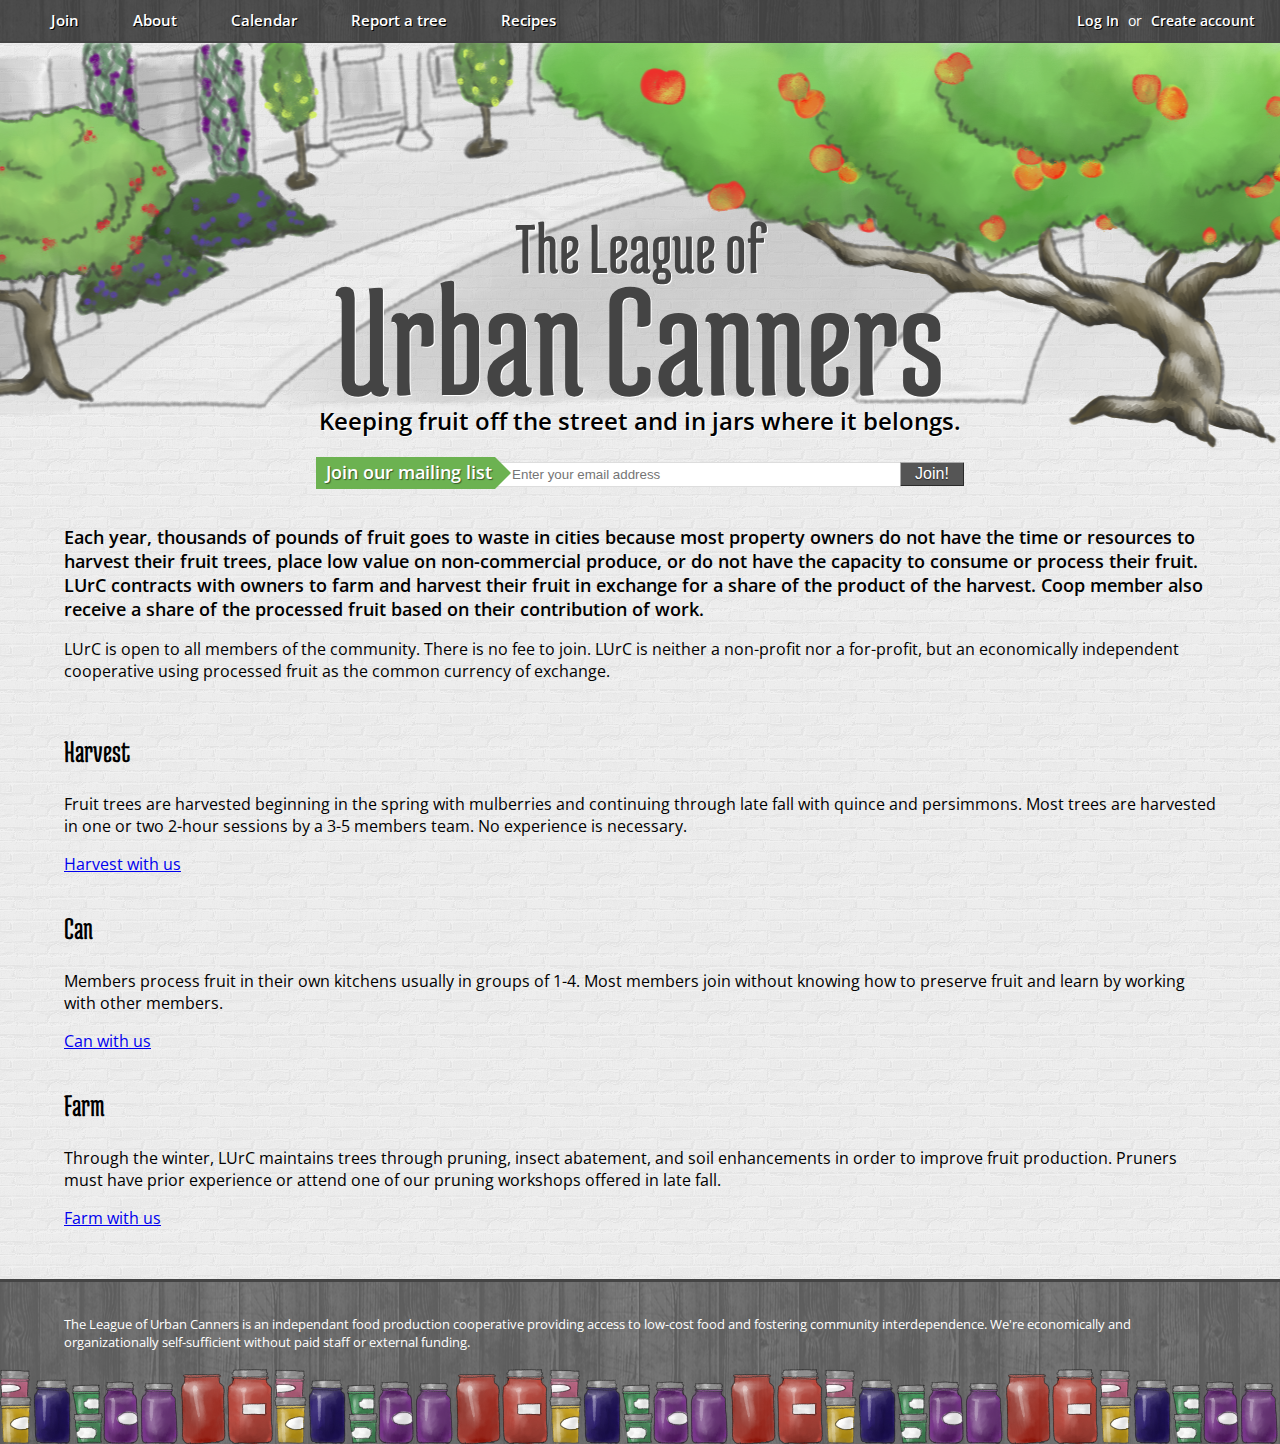
<file: index.html>
<!DOCTYPE html>
<html lang="en">
<head>
    <meta charset="UTF-8">
    <title>The League of Urban Canners</title>
    <link href='http://fonts.googleapis.com/css?family=Medula+One|Open+Sans:400,600,700,300' rel='stylesheet' type='text/css'>
    <link media="all" rel="stylesheet" href="assets/stylesheets/style.css" type="text/css" />

</head>
<body class="home">
<header>
    <nav>
        <ul class="primary">
            <li><a href="#">Join</a></li>
            <li><a href="#">About</a></li>
            <li><a href="#">Calendar</a></li>
            <li><a href="#">Report a tree</a></li>
            <li><a href="#">Recipes</a></li>
        </ul>

        <ul class="secondary">
            <li><a href="#">Log In</a></li>
            <li>or</li>
            <li><a href="#">Create account</a></li>
        </ul>
    </nav>
    <hgroup>
        <h1>
            <span class="org">The League of</span>
            Urban Canners 
        </h1>
        <h2>Keeping fruit off the street and in jars where it belongs.</h2>
    </hgroup>
</header> 

<section class="form mailing_list">
    <form action="">
        <label for="email">Join our mailing list</label>
        <input type="email" id="email" placeholder="Enter your email address"/>
        <input type="submit" value="Join!"/>
    </form>
</section>

<section class="about">
    <p class="lede">
            Each year, thousands of pounds of fruit goes to waste in cities because most property owners do not have the time or resources to harvest their fruit trees, place low value on non-commercial produce, or do not have the capacity to consume or process their fruit. LUrC contracts with owners to farm and harvest their fruit in exchange for a share of the product of the harvest. Coop member also receive a share of the processed fruit based on their contribution of work.
    </p>

    <p>
            LUrC is open to all members of the community. There is no fee to join. LUrC is neither a non-profit nor a for-profit, but an economically independent cooperative using processed fruit as the common currency of exchange.
    </p>

</section>

<section class="harvesting about">
    <header>
        <h2>Harvest</h2>
    </header>
    <p>
        Fruit trees are harvested beginning in the spring with mulberries and continuing through late fall with quince and persimmons. Most trees are harvested in one or two 2-hour sessions by a 3-5 members team. No experience is necessary.
    </p>
    <a href="#" class="cta">Harvest with us</a>
</section>

<section class="canning about">
    <header>
        <h2>Can</h2>
    </header>
        <p>
            Members process fruit in their own kitchens usually in groups of 1-4. Most members join without knowing how to preserve fruit and learn by working with other members.
        </p>
        <a href="#" class="cta">
            Can with us
        </a>
</section>

<section class="farming about">
    <header>
        <h2>Farm</h2>
    </header>
    <p>
        Through the winter, LUrC maintains trees through pruning, insect abatement, and soil enhancements in order to improve fruit production. Pruners must have prior experience or attend one of our pruning workshops offered in late fall.
    </p>
    <a href="#" class="cta">Farm with us</a>
</section>

<footer>
<p class="about">
   The League of Urban Canners is an independant food production cooperative providing access to low-cost food and fostering community interdependence. We're economically and organizationally self-sufficient without paid staff or external funding.
</p>

</footer>
</body>
</html>
</file>
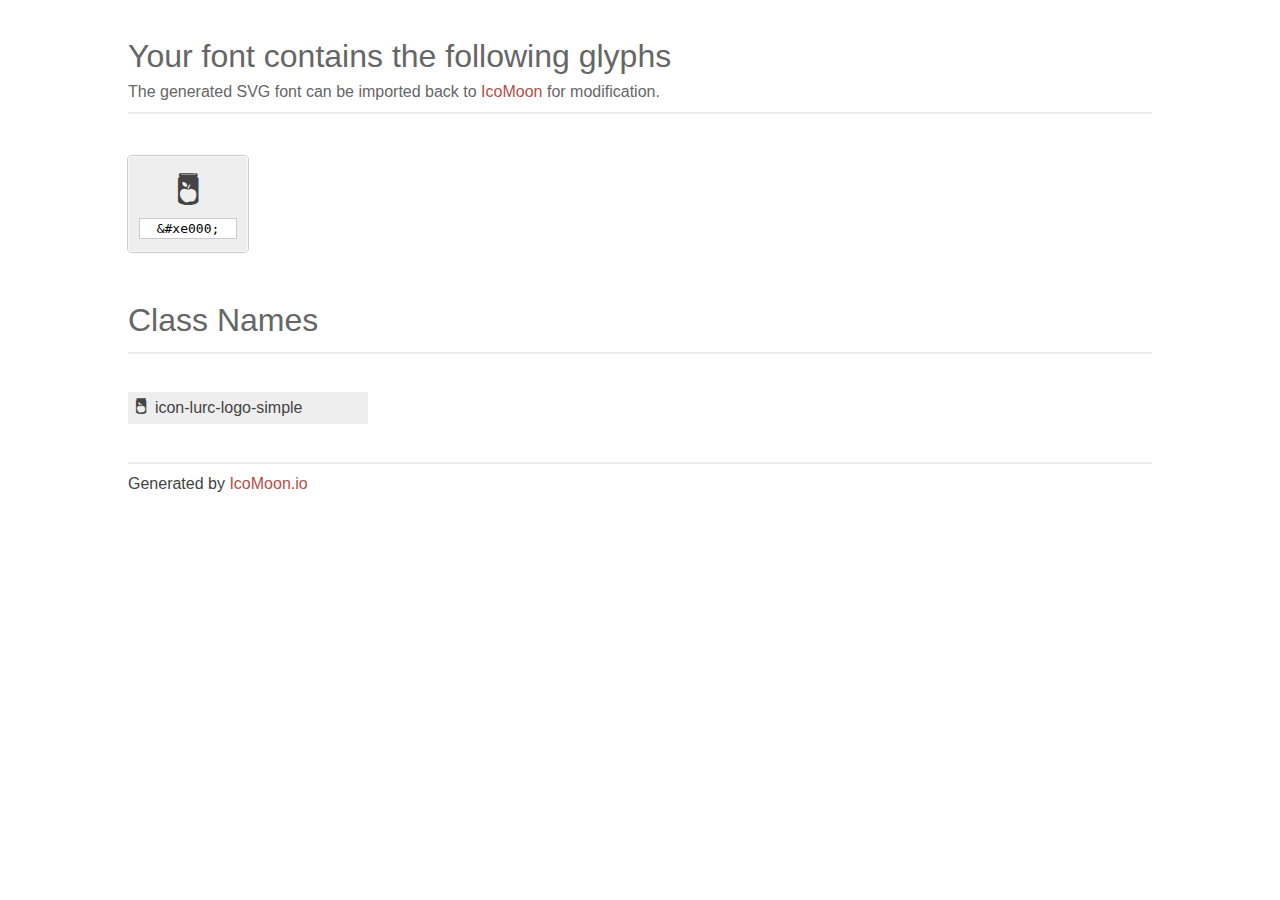
<file: src/icomoon3839/index.html>
<!doctype html>
<html>
<head>
<title>Your Font/Glyphs</title>
<link rel="stylesheet" href="style.css" />
<!--[if lte IE 7]><script src="lte-ie7.js"></script><![endif]-->
<style>
	section, header, footer {display: block;}
	body {
		font-family: sans-serif;
		color: #444;
		line-height: 1.5;
		font-size: 1em;
	}
	* {
		-moz-box-sizing: border-box;
		-webkit-box-sizing: border-box;
		box-sizing: border-box;
		margin: 0;
		padding: 0;
	}
	.glyph {
		font-size: 16px;
		float: left;
		text-align: center;
		background: #eee;
		padding: .75em;
		margin: .75em 1.5em .75em 0;
		width: 7.5em;
		border-radius: .25em;
		box-shadow: inset 0 0 0 1px #f8f8f8, 0 0 0 1px #CCC;
	}
	.glyph input {
		font-family: consolas, monospace;
		font-size: 13px;
		width: 100%;
		text-align: center;
		border: 0;
		box-shadow: 0 0 0 1px #ccc;
		padding: .125em;
	}
	.w-main {
		width: 80%;
	}
	.centered {
		margin-left: auto;
		margin-right: auto;
	}
	.fs1 {
		font-size: 2em;
	}
	header {
		margin: 2em 0;
		padding-bottom: .5em;
		color: #666;
		box-shadow: 0 2px #eee;
	}
	header h1 {
		font-size: 2em;
		font-weight: normal;
	}
	.clearfix:before, .clearfix:after { content: ""; display: table; }
	.clearfix:after, .clear { clear: both; }
	footer {
		margin-top: 2em;
		padding: .5em 0;
		box-shadow: 0 -2px #eee;
	}
	a, a:visited {
		color: #B35047;
		text-decoration: none;
	}
	a:hover, a:focus {color: #000;}
	.box1 {
		font-size: 16px;
		display: inline-block;
		width: 15em;
		padding: .25em .5em;
		background: #eee;
		margin: .5em 1em .5em 0;
	}
</style>
</head>
<body>
	<div class="w-main centered">
	<section class="mtm clearfix" id="glyphs">
	<header>
		<h1>Your font contains the following glyphs</h1>
		<p>The generated SVG font can be imported back to <a href="http://icomoon.io/app">IcoMoon</a> for modification.</p>
	</header>
	<div class="glyph">
		<div class="fs1" aria-hidden="true" data-icon="&#xe000;"></div>
		<input type="text" readonly="readonly" value="&amp;#xe000;" />
	</div>
	</section>
	<div class="clear"></div>
	<section class="mtm clearfix" id="glyphs">
	<header>
		<h1>Class Names</h1>
	</header>
	<span class="box1">
		<span aria-hidden="true" class="icon-lurc-logo-simple"></span>
		&nbsp;icon-lurc-logo-simple
	</span>
	</section>
	<footer>
		<p>Generated by <a href="http://icomoon.io">IcoMoon.io</a></p>
	</footer>
	</div>
	<script>
	document.getElementById("glyphs").addEventListener("click", function(e) {
		var target = e.target;
		if (target.tagName === "INPUT") {
			target.select();
		}
	});
	</script>
</body>
</html>
</file>
<file: assets/stylesheets/style.css>
html {
  background: url('../images/brickwall.png') #ececec;
}

body {
  /* background: rgba(255,255,255,.3); */
  max-width: 1415px;
  /* border: 5px solid rgba(0,0,0,0.5); */
  /* border-top: 0; border-bottom: 0; */
  margin: 0 auto;
  /* box-shadow: 0 0 5px rgba(0,0,0,0.5); */
  font-family: 'Open Sans', sans-serif;
  font-size: 16px;
}

h1, h2, h3, h4, h5, h6 {
  font-family: 'Medula One', sans-serif;
  font-weight: normal;
}

h2 {
  font-size: 200%;
}
h3 {
  font-size: 165%;
}
h4 {
  font-size: 145%;
}


.home > header {
  width: 100%;
  background: url('../images/header-bricks.png') no-repeat center 40px;
  height: 450px;
  position: relative;
}

.home > header nav {
  background: url('../images/darker-wood.png');
  padding-left: 2%;
  overflow: hidden;
  border-bottom: 2px solid #444;
}
.home > header nav ul {
  margin: 0; padding: 0;
}
.home > header nav li {
  list-style: none;
  display: inline-block;
  padding: 0; margin: 0;
  color: white;
}
.home > header nav li a {
  padding: 10px 25px;
  display: block;
  color: white;
  text-decoration: none;
  font-weight: 600;
  font-size: 95%;
  -moz-transition-property: background color;
  -moz-transition-duration: .3s;
  text-shadow: 1px 1px 0 black;
}
.home > header nav li a:hover {
  color: #6cb251;
  background: rgba(0, 0, 0, 0.5);
  -moz-transition-property: background color;
  -moz-transition-duration: .3s;
}


.home > header nav ul.primary { float: left; }
.home > header nav ul.secondary {
  float: right;
  font-size: 90%;
  margin-right: 20px;
}
.home > header nav ul.secondary a {
  padding: 11px 5px;
}

/* .home > header nav ul.secondary li:first-child a::after { */
/*   content: ' or'; */
/*   display: inline; */
/*   color: white; */
/*   margin-left: 10px; */
/* } */


.home > header hgroup {
  width: 100%;
  position: absolute;
  bottom: 0;
  left: 50%;
  margin-left: -50%;
  text-align: center;
  text-shadow: 1px 1px 0 white;
}

.home > header h1 {
  font-weight: normal;
  font-family: 'Medula One', sans-serif;
  font-size: 1025%;
  line-height: 65%;
  margin: 0;
  padding: 0;
  color: #444;
}

.home > header h1 .org {
  display: block;
  font-size: 45%;
  line-height: 100%;
}

.home > header h2 {
  font-size: 150%;
  font-weight: 600;
  line-height: 75%;
  font-family: 'Open Sans', sans-serif;
}

.mailing_list {
  display: block;
  width: auto;
  text-align: center;
  margin: 10px auto;
}

.mailing_list label {
  color: white;
  background: #6cb251;
  font-size: 18px;
  padding: 3px 3px 5px 10px;
  position: relative;
  font-weight: 600;
  text-shadow: 1px 1px 1px rgba(0, 0, 0, 0.5);
  margin: 0;
}
.mailing_list label::after {
  content: '';
  border: 16px solid transparent;
  border-left-color: #6cb251;
  position: absolute;
  left: 100%;
  top: 50%;
  margin-top: -16px;
}

.mailing_list input[type=email] {
  border-radius: 0;
  border: 1px solid #ddd;
  padding: 4px 4px 4px 17px;
  margin: 0 0 0 -5px;
  width: 30%;
}

.mailing_list input[type=submit] {
  margin: 0;
  border-radius: 0;
  background: #555;
  color: white;
  text-shadow: 0px 1px 1px rgba(0, 0, 0, 0.5);
  box-shadow: inset 1px 1px 0px rgba(255, 255, 255, 0.5), inset -1px -1px 0px rgba(0, 0, 0, 0.5);
  font-size: 16px;
  padding: 3px 15px;
  margin: 0 0 0 -5px;
  border: 0;
}

section.about {
  padding: 10px 5% 0;
}

p.lede {
  font-size: 110%;
  font-weight: 600;
}

footer {
  margin: 50px 0 0;
  padding: 20px 5% 80px;
  font-size: 80%;
  background:  url('../images/cans-open.png') repeat-x bottom right, url('../images/dark-wood.png') repeat-x bottom;
  color: white;
  border-top: 3px solid #444;
}
</file>
<file: src/icomoon3839/style.css>
@font-face {
	font-family: 'icomoon';
	src:url('fonts/icomoon.eot');
}
@font-face {
	font-family: 'icomoon';
	src: url([data-uri]) format('woff'),
		 url([data-uri]) format('truetype');
	font-weight: normal;
	font-style: normal;
}

/* Use the following CSS code if you want to use data attributes for inserting your icons */
[data-icon]:before {
	font-family: 'icomoon';
	content: attr(data-icon);
	speak: none;
	font-weight: normal;
	font-variant: normal;
	text-transform: none;
	line-height: 1;
	-webkit-font-smoothing: antialiased;
	-moz-osx-font-smoothing: grayscale;
}

/* Use the following CSS code if you want to have a class per icon */
/*
Instead of a list of all class selectors,
you can use the generic selector below, but it's slower:
[class*="icon-"] {
*/
.icon-lurc-logo-simple {
	font-family: 'icomoon';
	speak: none;
	font-style: normal;
	font-weight: normal;
	font-variant: normal;
	text-transform: none;
	line-height: 1;
	-webkit-font-smoothing: antialiased;
}
.icon-lurc-logo-simple:before {
	content: "\e000";
}
</file>
